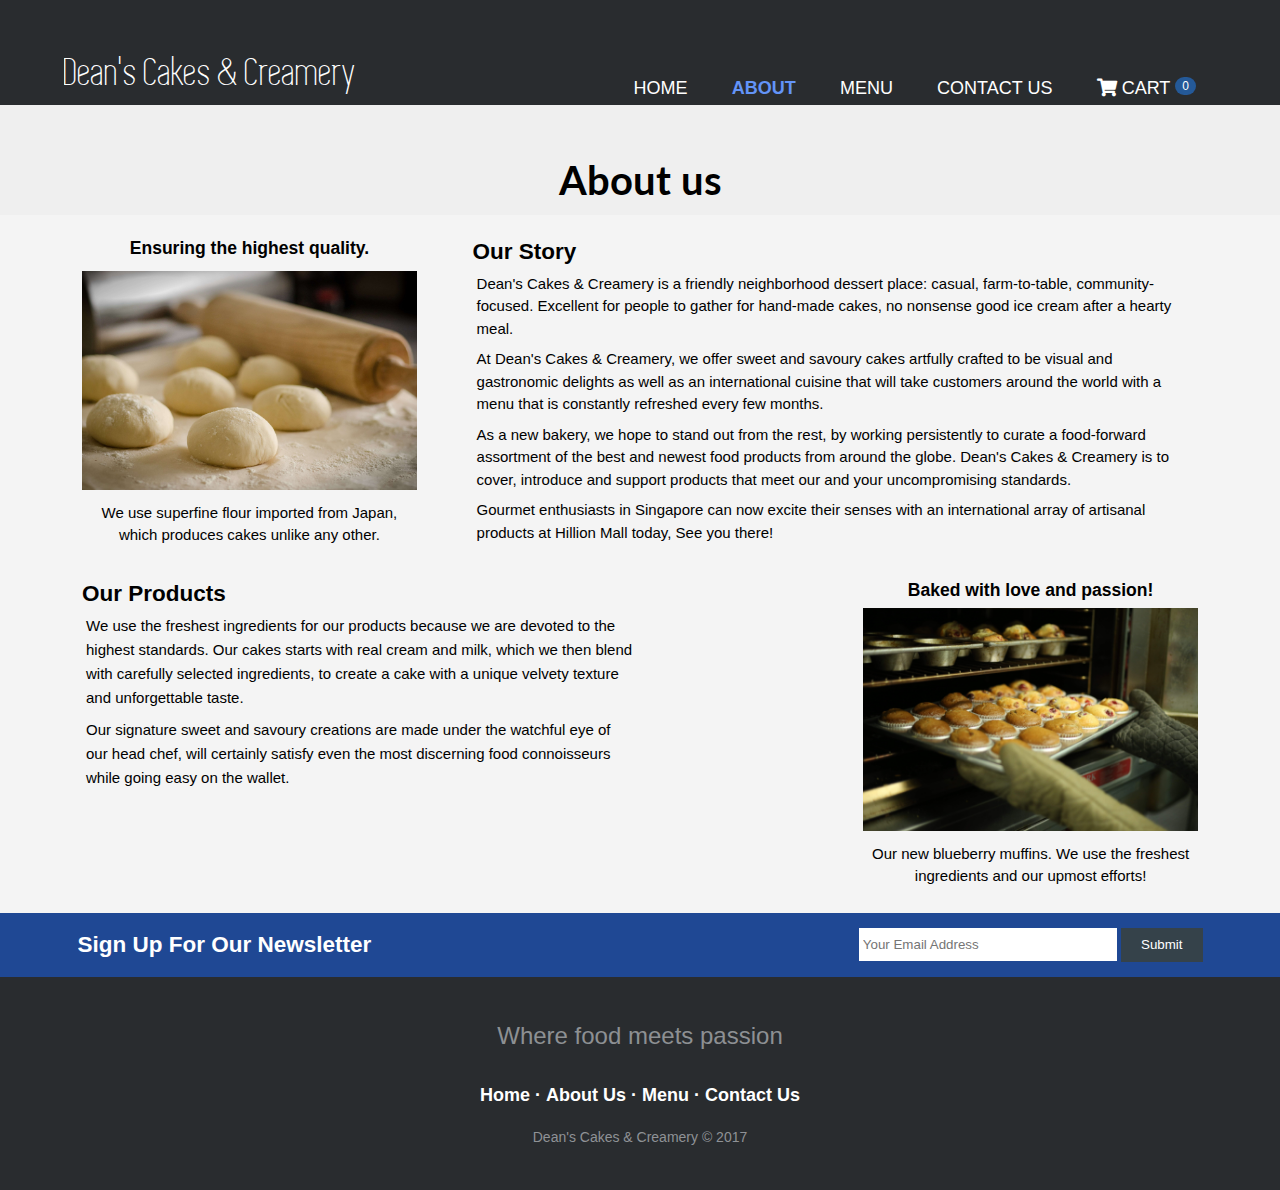
<file: about.html>
<!-- About page - for more details about the company and products -->
<!DOCTYPE html>
<html lang="en">
    <head>
        <link rel="shortcut icon" href="./img/favicon.ico" type="image/x-icon">
        <link href="https://fonts.googleapis.com/css?family=Lato" rel="stylesheet">
        <meta charset="UTF-8">
        <meta http-equiv="X-UA-Compatible" content="IE=edge">
        <meta name="viewport" content="width=device-width, initial-scale=1.0">
        <meta name="author" content="Javier Yong">
        <title>Dean's Cakes &amp; Creamery&bull;Bringing your sweetest indulgence a step closer to you</title>
        <link rel="stylesheet" href="./css/style.css">
        <link rel="stylesheet" href="./css/fontawesome-free-5.0.6/web-fonts-with-css/css/fontawesome-all.css"> 
        <script src="./js/simpleCart.min.js"></script>
        <script src="./js/jquery-3.3.1.min.js"></script>
        <script>
            simpleCart({
                checkout: {
                type: "SendForm",
                url: "./orderform.html"
                }
            });
        </script>
    </head>
    <!-- end of head -->
    <body>
        <header>
        <!-- div used to contain all elements in webpage -->
            <div class="container">
                <h1 id="branding"><a href="index.html">Dean's Cakes &amp; Creamery</a></h1>
                <a id="ham-icon"><i class="fas fa-bars fa-3x" aria-hidden="true"></i></a>
                <nav>
                    <ul>
                        <li><a href="index.html">Home</a></li>
                        <li class = "current"><a href="about.html">About</a></li>
                        <li><a href="menu.html">Menu</a></li>
                        <li><a href="contact.html">Contact Us</a></li>
                        <li><a href="#" id="cart"><i class="fa fa-shopping-cart"></i> Cart<span class="itemno">0</span></a></li>
                    </ul>
                </nav>
            </div>
        </header>

        <section id=cartlist>
                <button id="closewindow"><span>&times;</span></button>
                <h2>Shopping Cart</h2>
                <p id="default">Your cart is empty</p>
                <div class="simpleCart_items"></div>
                <h3 id="subtotal">Total: </h3>
                <p class="simpleCart_total"></p>
                <a href="javascript:;" class="simpleCart_checkout">Checkout</a>
        </section> 

        <!-- this section is for the the title of the webpage -->
        <section class="page-top">
            <div class='container'>
                <h2>About us</h2>
            </div>
        </section>

        <!-- end of page-top -->
    
        <!-- section includes company history-->
        <section id="about-main">
            <div class="container">
                <h3>Ensuring the highest quality.</h3>
                <figure id="histimg">
                    <img src="./img/abtimg1.jpg" alt="We use quality ingredients">
                    <figcaption>We use superfine flour imported from Japan, which produces cakes unlike any other.</figcaption>
                </figure>
                <article id="history">
                     <h2>Our Story</h2>
                     <p>Dean's Cakes &amp; Creamery is a friendly neighborhood dessert place: casual, farm-to-table, community-focused. 
                        Excellent for people to gather for hand-made cakes, no nonsense good ice cream after a hearty meal.</p>  
            
                    <p>At Dean's Cakes &amp; Creamery, we offer sweet and savoury cakes artfully crafted to be visual and gastronomic 
                        delights as well as an international cuisine that will take customers around the world with a menu that is 
                        constantly refreshed every few months.</p>

                     <p>As a new bakery, we hope to stand out from the rest, by working persistently to curate a food-forward assortment of the best and newest food products from around the globe.
                        Dean's Cakes &amp; Creamery is to cover, introduce and support products that meet our and your uncompromising standards.</p>

                     <p>Gourmet enthusiasts in Singapore can now excite their senses with an international array of artisanal products at Hillion Mall today,
                        See you there!</p>
                </article>
             </div>       
        </section>
        <!-- end of section -->

        <!-- section contains description about the products in the company -->
        <section id="products">
            <div class="container">
                <h3>Baked with love and passion!</h3>
                <figure id="prodimg">
                    <img src="./img/abtimg2.jpg" alt="Blueberry muffins">
                    <figcaption>Our new blueberry muffins. We use the freshest ingredients and our upmost efforts!</figcaption>
                </figure>
                <article id="aboutproducts">
                <h2>Our Products</h2>
                <p>We use the freshest ingredients for our products because we are devoted to the highest standards. Our cakes starts with real cream and milk, which we then blend with carefully selected ingredients, 
                to create a cake with a unique velvety texture and unforgettable taste.</p>
                
                <p>Our signature sweet and savoury creations are made under the watchful eye of our head chef, will certainly satisfy even the most discerning food connoisseurs while going easy 
                on the wallet.</p> 
                </article>
            </div>
        </section>

        <!-- end of section -->

         <!-- allow user to enter email for newsletter subcription -->
         <section class="newsletter">
                <div class="container">
                    <h2>Sign Up For Our Newsletter</h2>
                    <form class="newsform" action="#">
                        <fieldset>
                            <input type="email" id="email" placeholder="Your Email Address">
                            <input type="submit" class="news_button" value="Submit" onclick="clickAlert()">
                        </fieldset>
                    </form>
                </div>
            </section>
    
        <!-- end of newsletter section -->
        
        <footer class="footer-basic-centered">
            <p class="footer-company-motto">Where food meets passion</p>
                        
            <p class="footer-links">
            <a href="index.html">Home</a>
                                        ·
            <a href="about.html">About Us</a>
                                        ·
            <a href="menu.html">Menu</a>
                                        ·
            <a href="contact.html">Contact Us</a></p>            
            <p class="footer-company-name">Dean's Cakes &amp; Creamery &copy; 2017</p>
                        
            </footer>
            <script src="./js/hamburger.js"></script>
            <script src="./js/cartfunctions.js"></script>
    </body>
</html>
</file>
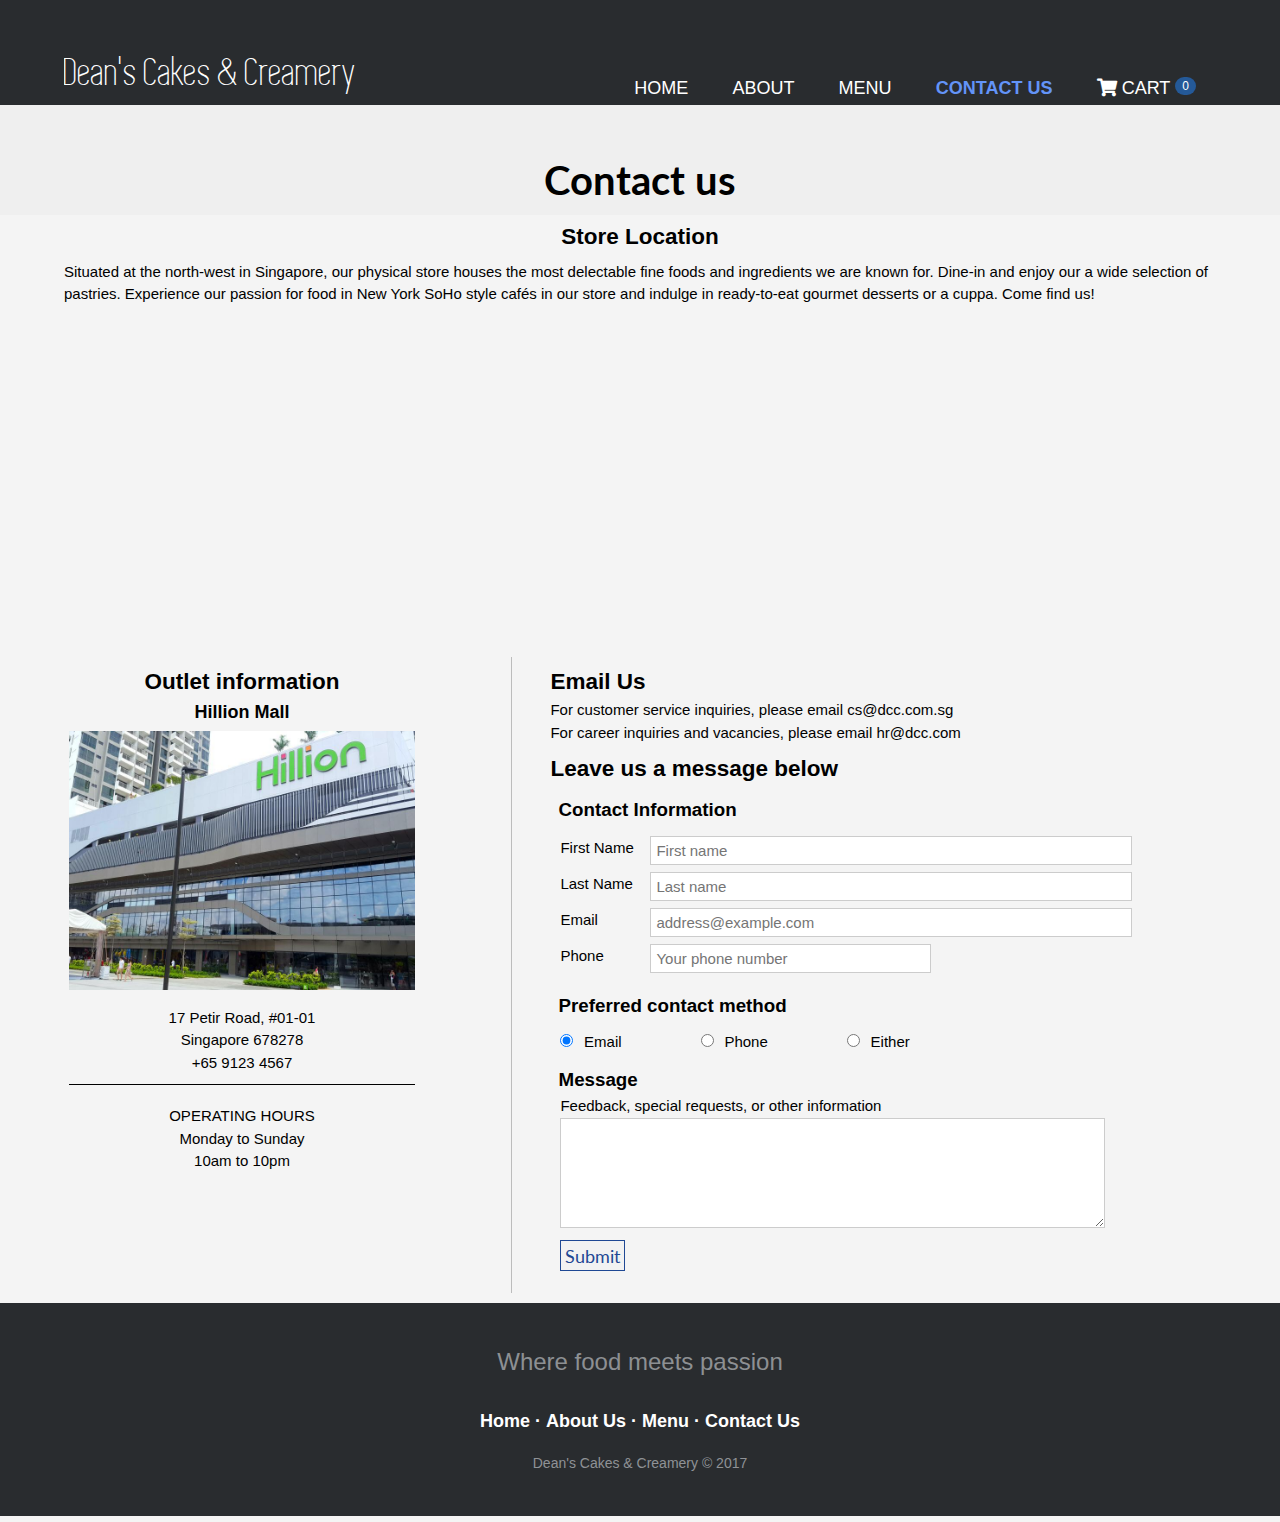
<file: contact.html>
<!-- contact page - allows user to contact company and know about location of store -->
<!DOCTYPE html>
<html lang="en">
    <head>
        <link rel="shortcut icon" href="./img/favicon.ico" type="image/x-icon">
        <meta charset="UTF-8">
        <meta name="viewport" content="width=device-width">
        <meta http-equiv="X-UA-Compatible" content="IE=edge">
        <link href="https://fonts.googleapis.com/css?family=Lato" rel="stylesheet">        
        <meta name="author" content="Javier Yong">
        <title>Dean's Cakes &amp; Creamery&bull;Bringing your sweetest indulgence a step closer to you</title>
        <link rel="stylesheet" href="./css/style.css">
        <link rel="stylesheet" href="./css/fontawesome-free-5.0.6/web-fonts-with-css/css/fontawesome-all.css"> 
        <script src="./js/simpleCart.min.js"></script>
        <script src="./js/jquery-3.3.1.min.js"></script>
        <script>
            simpleCart({
                checkout: {
                type: "SendForm",
                url: "./orderform.html"
                }
            });
        </script>
    </head>
    <!-- end of head -->
    <body>
        <header>
        <!-- div used to contain all elements in webpage -->
            <div class="container">
                <h1 id="branding"><a href="index.html">Dean's Cakes &amp; Creamery</a></h1>
                <a id="ham-icon"><i class="fas fa-bars fa-3x" aria-hidden="true"></i></a>
                <nav>
                    <ul>
                        <li><a href="index.html">Home</a></li>
                        <li><a href="about.html">About</a></li>
                        <li><a href="menu.html">Menu</a></li>
                        <li class = "current"><a href="contact.html">Contact Us</a></li>
                        <li><a href="#" id="cart"><i class="fa fa-shopping-cart"></i> Cart<span class="itemno">0</span></a></li>
                    </ul>
                </nav>
            </div>
            </header>
        <!-- end of nav bar -->
        <section id=cartlist>
            <button id="closewindow"><span>&times;</span></button>
            <h2>Shopping Cart</h2>
            <p id="default">Your cart is empty</p>
            <div class="simpleCart_items"></div>
            <h3 id="subtotal">Total: </h3>
            <p class="simpleCart_total"></p>
            <a href="javascript:;" class="simpleCart_checkout">Checkout</a>
        </section> 
        <!-- this section contains the page title -->
        <section class="page-top">
            <div class='container'>
                 <h2>Contact us</h2>
            </div>
        </section>
        <!-- end of page title -->

        <!-- this section contains embedded iframe for google maps of store location and more description about the company -->
        <section id='map'>
            <div class='container'>
                <h2>Store Location</h2>
                <p id='desc'>Situated at the north-west in Singapore, our physical store houses the most delectable fine foods and ingredients we are known for. Dine-in and enjoy our a wide selection of pastries.
                    Experience our passion for food in New York SoHo style cafés in our store and indulge in ready-to-eat gourmet desserts or a cuppa. 
                    Come find us!</p>
                <!-- mapimg div  contains google maps location for store-->
                <div id='mapimg'>
                    <iframe src="https://www.google.com/maps/embed/v1/place?key=AIzaSyDswA2ZJPxpfbM-kcmphVCRsfp9ZnhmVLk&q=7+Petir+Rd,+Singapore+678278"></iframe>
                 </div>
                 <!-- end of mapimg div -->
            </div>
        </section>
        <!-- end of section -->

        <!-- contactinfo article displays store address and operating hours -->
        <article id='contactinfo'>
            <div class="container">
                <h2>Outlet information</h2>
                <p id="Mall_Name">Hillion Mall</p>
                <figure>
                    <a href="http://www.hillionmall.com.sg/"><img src="./img/hillion.jpg" alt="hillion mall"></a>
                </figure>
               
                <p id='location'>17 Petir Road, #01-01
                <br>Singapore 678278
                <br>+65 9123 4567</p>
               
                <p id='Op_Hours'>
                OPERATING HOURS
                <br>Monday to Sunday
                <br>10am to 10pm </p>
            </div>
        </article>
        <!-- end of article -->

        <!-- aside element use to contain form for users to contact company -->
        <aside id="contact">
            <div class="container">
                <h2>Email Us</h2>
                <p> For customer service inquiries, please email cs@dcc.com.sg</p>
                <p>For career inquiries and vacancies, please email hr@dcc.com</p>

                <h2>Leave us a message below</h2>
                <!-- start of contactform, user eneters thier contact info (e.g name, phone number), preferred contact method and message,
                a submit button is used to send input to another html to display input from user -->
                <form id="contactform" action="contactformresults.html">
                    <fieldset class="contactinfo">
                        <legend>Contact Information</legend>
                        <label for="firstnameinput">First Name
                            <input type="text" name="first name" id="firstnameinput" placeholder="First name"/> 
                        </label>
                        <label for="lastnameinput">Last Name
                            <input type="text" name="last name" id="lastnameinput" placeholder="Last name"/> 
                        </label>
                        <label for="emailinput">Email
                            <input type="email" name="email" id="emailinput" placeholder="address@example.com"/> 
                        </label>
                        <label for="phoneinput">Phone
                            <input type="tel" name="phone number" id="phoneinput" placeholder="Your phone number"/> 
                        </label>
                    </fieldset>
                    <fieldset class="contactmethod">
                        <legend>Preferred contact method</legend>
                        <label for="email">
                            <input type="radio" name="contact preference" id="email" value="Email" checked/>Email
                        </label>
                        <label for="phone">
                            <input type="radio" name="contact preference" id="phone" value="Phone"/>Phone
                        </label>
                        <label for="either">
                            <input type="radio" name="contact preference" id="either" value="Either"/>Either
                        </label>
                    </fieldset>
                    <fieldset class="message">
                        <legend>Message</legend>
                        <label for="feedback">Feedback, special requests, or other information</label>
                        <textarea name="feedback" id="feedback" rows="6" cols="40"></textarea>
                    </fieldset>
                    <fieldset class="submitButton">
                        <input type="submit" id="submit" value="Submit"/>
                    </fieldset>
                </form>
            </div>
        </aside>
        <!-- end of aside -->
    

    
		<footer class="footer-basic-centered">
                
            <p class="footer-company-motto">Where food meets passion</p>
                
            <p class="footer-links">
            <a href="index.html">Home</a>
            ·
            <a href="about.html">About Us</a>
            ·
            <a href="menu.html">Menu</a>
            ·
            <a href="contact.html">Contact Us</a></p>
                
            <p class="footer-company-name">Dean's Cakes &amp; Creamery &copy; 2017</p>
                
        </footer>
        <script src="./js/hamburger.js"></script>
        <script src="./js/cartfunctions.js"></script>
    </body>
</html>
</file>
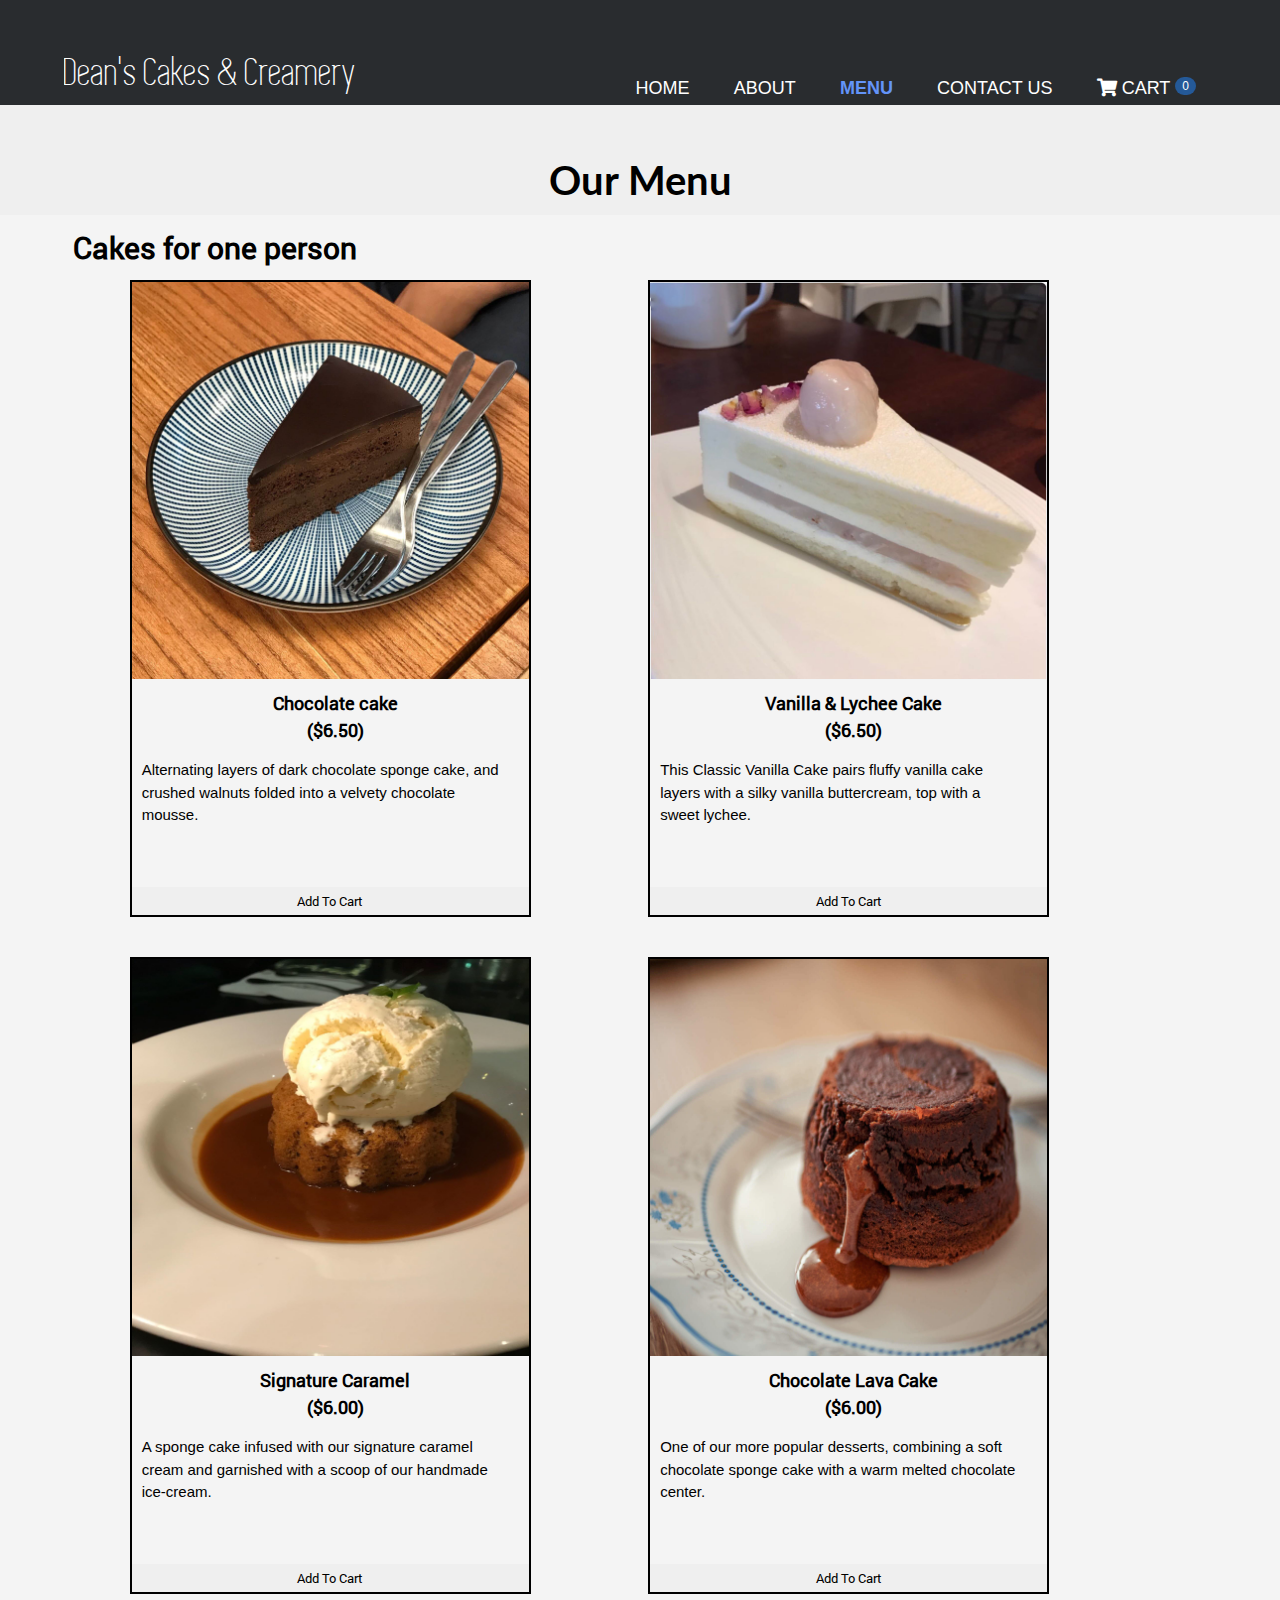
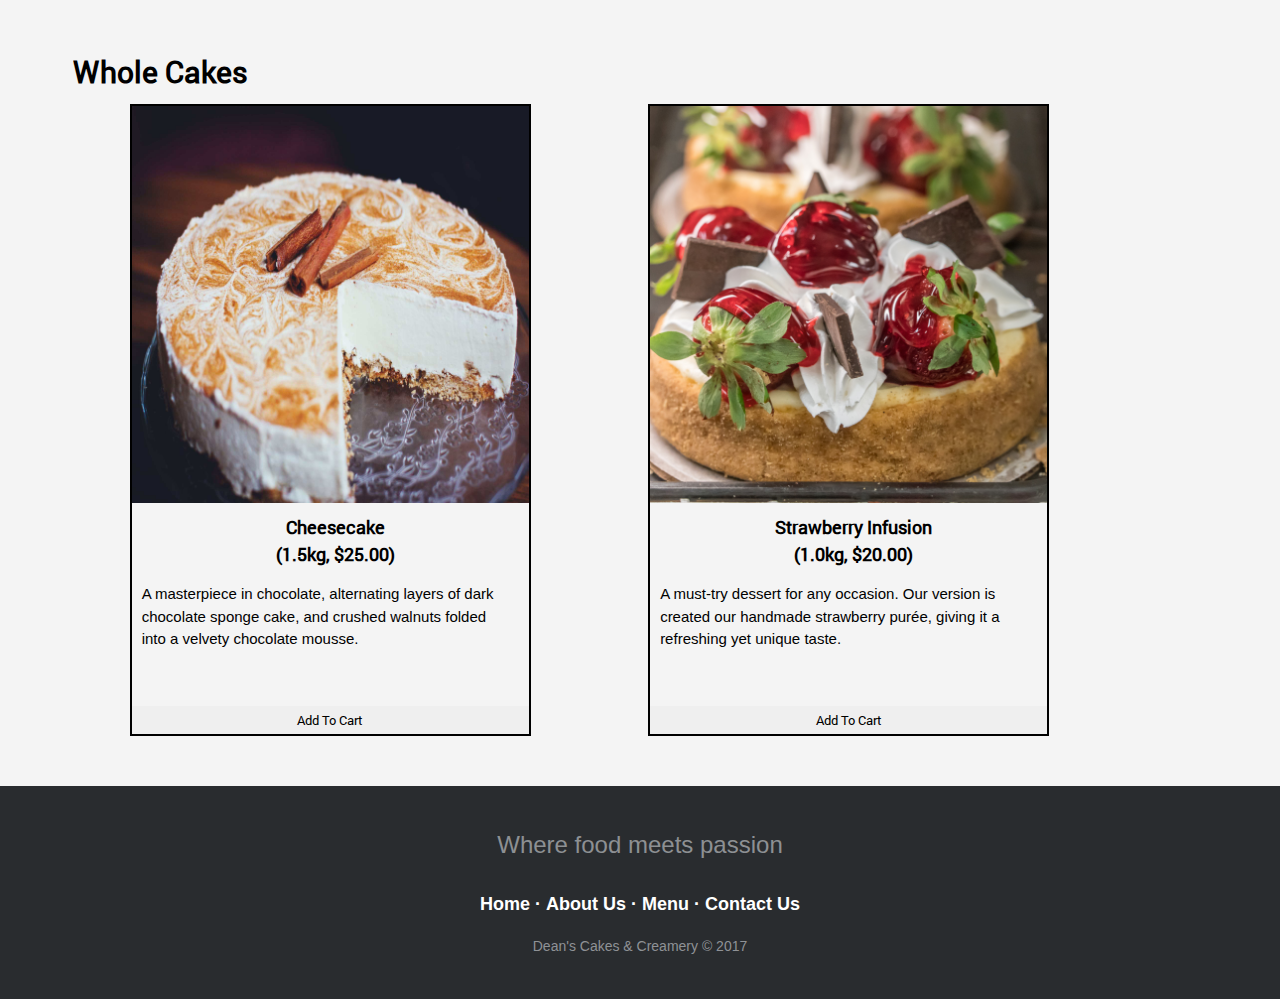
<file: menu.html>
<!-- IMPORTANT, for Internet Explorer browser, users need to add file://127.0.0.1 to the trusted zones under the security tab 
this is because the website is not hosted on a server (https://stackoverflow.com/questions/3392032/localstorage-object-is-undefined-in-ie)
This can be done by going 
1. to the Settings in IE browser at the top-right corner
2. click internet options
3. click security tab
4. click sites
5. type  file://127.0.0.1 under "Add this website to the zone"
6. uncheck Require server verification (https:) for all sites..
7. click add -->
<!-- Menu page to display various desserts offered by the store and allow customer to order online as well(semester 2)-->
<!DOCTYPE html>
<html lang="en">
    <head>
        
        <link rel="shortcut icon" href="./img/favicon.ico" type="image/x-icon">
        <link href="https://fonts.googleapis.com/css?family=Lato" rel="stylesheet">
        <meta charset="UTF-8">
        <meta http-equiv="X-UA-Compatible" content="IE=edge" />
        <meta name="viewport" content="width=device-width">
        <meta name="author" content="Javier Yong">
        <title>Dean's Cakes &amp; Creamery&bull;Bringing your sweetest indulgence a step closer to you</title>
        <link rel="stylesheet" href="./css/style.css">
        <link rel="stylesheet" href="./css/fontawesome-free-5.0.6/web-fonts-with-css/css/fontawesome-all.css"> 
        <!-- must allow javascript to run on IE -->
        <script src="./js/jquery-3.3.1.min.js"></script>
        <script src="./js/simpleCart.js"></script>
        
        <script>
            simpleCart({
                checkout: {
                type: "SendForm",
                method: "GET",
                url: "orderform.html"
                }
            });
        </script>

    </head>
    <body>
        <header>
            <!-- div used to contain all elements in webpage -->
            <div class="container">
                <h1 id="branding"><a href="index.html">Dean's Cakes &amp; Creamery</a></h1>
                <a id="ham-icon"><i class="fas fa-bars fa-3x" aria-hidden="true"></i></a>
                <nav>
                    <ul>
                        <li><a href="index.html">Home</a></li>
                        <li><a href="about.html">About</a></li>
                        <li class = "current"><a href="menu.html">Menu</a></li>
                        <li><a href="contact.html">Contact Us</a></li>
                        <li><a href="#" id="cart"><i class="fa fa-shopping-cart"></i> Cart<span class="itemno">0</span></a></li>
                    </ul>
                </nav>
            </div>
        </header>
        <!-- end of header -->

        <!-- section to allow users to display and close cart content -->
        <section id=cartlist>
            <button id="closewindow"><span>&times;</span></button>
            <h2>Shopping Cart</h2>
            <p id="default">Your cart is empty</p>
            <div class="simpleCart_items"></div>
            <h3 id="subtotal">Total: </h3>
            <p class="simpleCart_total"></p>
            <a href="javascript:;" class="simpleCart_checkout">Checkout</a>
        </section>
        <!-- page-top section contains page title-->
        <section class="page-top">
                <div class='container'>
                    <h2>Our Menu</h2>
                </div>
        </section>
            

        <!-- idv-cakes represent individual cakes as a section element -->
        <section id = 'idv-cakes'>
            <div class= 'container'>
                    <h2>Cakes for one person</h2>
                    
                <!--Each line of the webpage has two items, which are represented by sections col and col2  -->
                <section class ='col'>
                    <!-- product image given a figure element -->
                    <figure>
                        <img src="./img/img6.jpeg" alt="chocolate cake">
                    </figure>
                    <!-- title of product -->
                    <h3>Chocolate cake <br>($6.50)</h3>
                    <!-- description of product -->
                    <p>Alternating layers of dark chocolate sponge cake, and crushed walnuts folded into a velvety chocolate mousse.</p>
                    <!--quantity display for user to select quantity of products that he/she wants to order -->
                    
                    <form class='myform' method='POST'>
                        <fieldset>
                            <input type='button' value="Add To Cart" class="submitButton" onclick="simpleCart.add({name:'Chocolate Cake ($6.50)', price: 6.50})">
                            
                        </fieldset>

                </form>
                
                </section>
               <!-- end of col section -->
                 
                <section class ='col2'>
                    <figure>
                        <img src="./img/img1_test.jpeg" alt="Vanilla &amp; Lychee Cake">
                    </figure>
                    <h3>Vanilla &amp; Lychee Cake <br>($6.50)</h3>
                    <p> This Classic Vanilla Cake pairs fluffy vanilla cake layers with a silky vanilla buttercream, top with a sweet lychee.</p>
                    <form class='myform' method='POST'>
                    <fieldset>
                        <input type='button' value="Add To Cart" class="submitButton" onclick="simpleCart.add({name:'Vanilla &amp; Lychee Cake ($6.50)', price: 6.50})">
                    </fieldset>
                    </form>
                </section>
                <!-- end of col2 section -->

                <section class="col">
                    <figure>
                        <img src="./img/img2_1600x1600.jpeg" alt="Signature Caramel">
                    </figure>
                    <h3>Signature Caramel <br>($6.00)</h3>
                    <p>A sponge cake infused with our signature caramel cream and garnished with a scoop of our handmade ice-cream.</p>
                    <form class='myform' method='POST' action='#'>
                        <input type='button' value="Add To Cart" class="submitButton" onclick="simpleCart.add({name:'Signature Caramel ($6.00)', price: 6.00})">
                    </form>
                </section>

                <section class="col2">
                    <figure>
                        <img src="./img/img8_test.jpeg" alt="Lava Cake">
                    </figure>
                    <h3>Chocolate Lava Cake <br>($6.00)</h3>
                    <p>One of our more popular desserts, combining a soft chocolate sponge cake with a warm melted chocolate center.</p>
                    <form class='myform' method='POST' action='#'>
                        <input type='button' value="Add To Cart" class="submitButton" onclick="simpleCart.add({name:'Chocolate Lava Cake ($6.00)', price: 6.00})">
                    </form>
                </section>
            </div>
        </section>
        <!-- end of section of individual cakes -->

        <!-- another section element given to whole cakes -->
        <section id="whole-cakes">
            <div class="container">
                <h2>Whole Cakes</h2>
                <!--Each line of the webpage has two items, which are represented by sections col and col2  -->
                <section class ='col'>
                    <figure>
                        <img src="./img/cheesecake_1600x1600.jpeg" alt="cheesecake">
                    </figure>
                    <h3>Cheesecake <br>(1.5kg, $25.00)</h3>
                    <p>A masterpiece in chocolate, alternating layers of dark chocolate sponge cake, and crushed walnuts folded into a velvety chocolate mousse.</p>
                    <form class='myform' method='POST' action='#'>
                        <input type='button' value="Add To Cart" class="submitButton" onclick="simpleCart.add({name:'Cheesecake ($25.00)', price: 25.00})">       
                    </form>
                </section>

                <section class="col2">
                    <figure>
                        <img src="./img/creamcake.jpeg" alt="creamcake">
                    </figure>
                    <h3>Strawberry Infusion <br>(1.0kg, $20.00)</h3>
                    <p>A must-try dessert for any occasion. Our version is created our handmade strawberry purée, giving it a refreshing yet unique taste.</p>
                    <form class='myform' method='POST' action='#'>
                        <input type='button' value="Add To Cart" class="submitButton" onclick="simpleCart.add({name:'Strawberry Shortcake ($20.00)', price: 20.00})">
                    </form>
                </section>
            </div>
        </section>
        
		<footer class="footer-basic-centered">
            <p class="footer-company-motto">Where food meets passion</p>
                        
                <p class="footer-links">
                 <a href="index.html">Home</a>
                ·
                <a href="about.html">About Us</a>
                ·
                <a href="menu.html">Menu</a>
                ·
                <a href="contact.html">Contact Us</a></p>

            <p class="footer-company-name">Dean's Cakes &amp; Creamery &copy; 2017</p>

        </footer>
        <script src="./js/hamburger.js"></script>
        <script src="./js/cartfunctions.js"></script>

        

                
    </body>
</html>
</file>
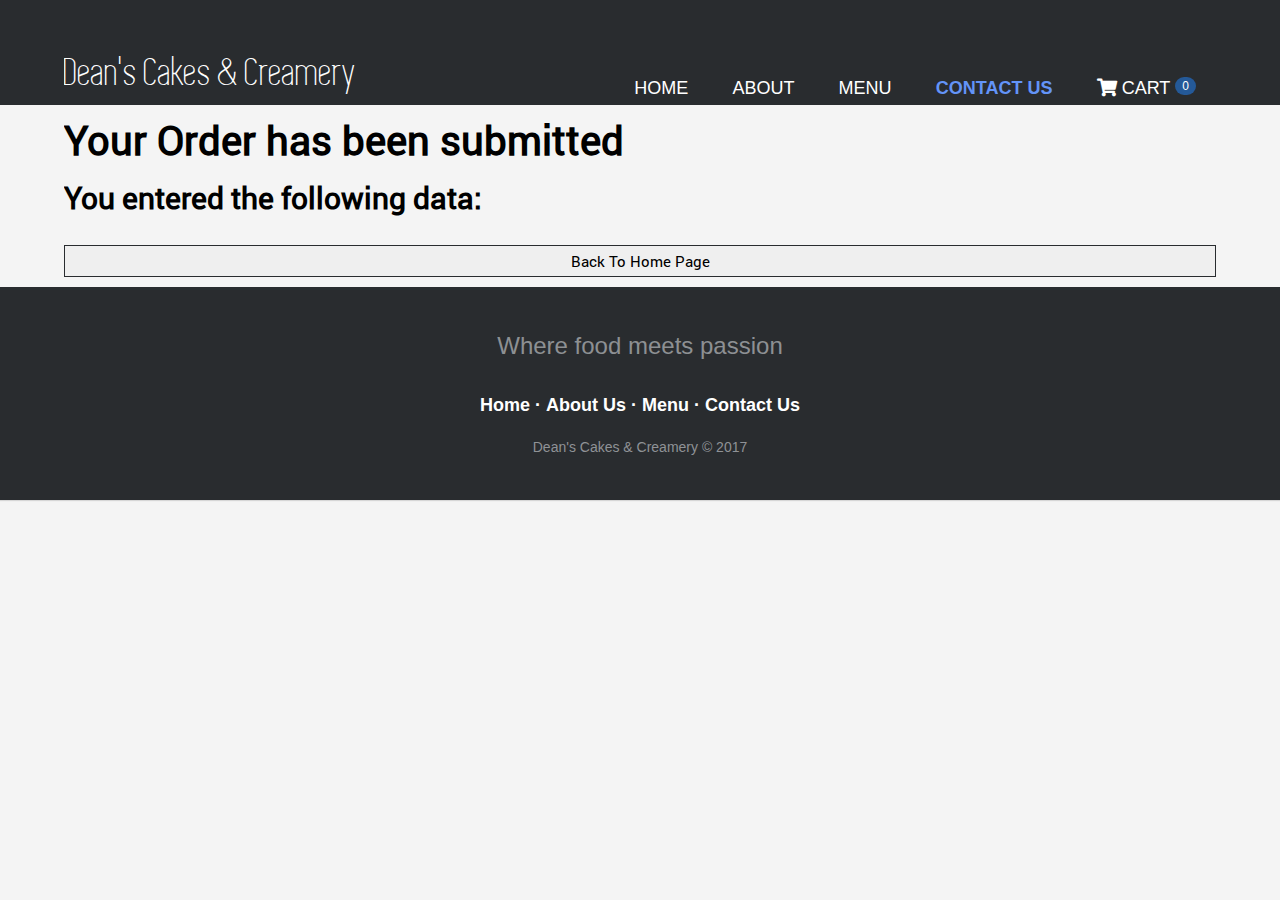
<file: orderformresults.html>
<!DOCTYPE html>
<html lang="en">
    <head>
        
        <link rel="shortcut icon" href="./img/favicon.ico" type="image/x-icon">
        <link href="https://fonts.googleapis.com/css?family=Lato" rel="stylesheet">
        <meta charset="UTF-8">
        <meta http-equiv="X-UA-Compatible" content="IE=edge">
        <meta name="viewport" content="width=device-width">
        <meta name="author" content="Javier Yong">
        <title>Dean's Cakes &amp; Creamery&bull;Bringing your sweetest indulgence a step closer to you</title>
        <link rel="stylesheet" href="./css/style.css">
        <!-- must allow javascript to run on IE -->
        <link rel="stylesheet" href="./css/fontawesome-free-5.0.6/web-fonts-with-css/css/fontawesome-all.css"> 
        <script src="./js/simpleCart.min.js"></script>
        <script src="./js/jquery-3.3.1.min.js"></script>

    </head>
    <body>
        <header>
            <!-- div used to contain all elements in webpage -->
            <div class="container">
                <h1 id="branding"><a href="index.html">Dean's Cakes &amp; Creamery</a></h1>
                <a id="ham-icon"><i class="fas fa-bars fa-3x" aria-hidden="true"></i></a>
                <nav>
                    <ul>
                        <li><a href="index.html">Home</a></li>
                        <li><a href="about.html">About</a></li>
                        <li><a href="menu.html">Menu</a></li>
                        <li class = "current"><a href="contact.html">Contact Us</a></li>
                        <li><a href="#" id="cart"><i class="fa fa-shopping-cart"></i> Cart<span class="itemno">0</span></a></li>
                    </ul>
                </nav>
            </div>
        </header>
        <!-- end of header -->
         <article id="orderformstart">
            <div class="container">
               <h2>Your Order has been submitted</h2>
               <h3>You entered the following data:</h3>
               <script src="./js/getuserdata.js"></script>
               <form id="linkhome" action="./index.html" method="get">
                <button id="backbutton" onclick="emptyCart()">Back To Home Page</button>
              </form>
            </div>
         </article>

		<footer class="footer-basic-centered">
            <p class="footer-company-motto">Where food meets passion</p>
                        
                <p class="footer-links">
                 <a href="index.html">Home</a>
                ·
                <a href="about.html">About Us</a>
                ·
                <a href="menu.html">Menu</a>
                ·
                <a href="contact.html">Contact Us</a></p>

            <p class="footer-company-name">Dean's Cakes &amp; Creamery &copy; 2017</p>

        </footer>
        <script src="./js/hamburger.js"></script>
        <script>
                function emptyCart(){
                    simpleCart.empty();
                }
        </script>
</body>
</html>
</file>
<file: css/style.css>
/* implementing fonts */
@font-face{
    font-family: Simpli;
    src: url("../fonts/simplifica.ttf") format('truetype'),
        url("../fonts/Simplifica.woff") format('woff');
    font-weight: normal;
    font-style: normal;
}

@font-face{
    font-family: Roboto;
    src: url("../fonts/Roboto-Regular.ttf") format("truetype");

}

@font-face{
    font-family: SackerGothic;
    src: url("../fonts/sackersgothicstd-light.otf") format("otf"),
    url("../fonts/SackersGothicStd-Light.ttf") format("truetype"),
        url("../fonts/SackersGothicStd-Light.woff") format("woff");

}
/* reset margins and paddings */
*{
    padding: 0;
    margin: 0;
    border: 0;
}
/* global css/ for multiple webpages */
html{
    font-size: 15px;
}

h1{
    font-size: 1.5em;
}
body{
    font-family: Arial, Helvetica, sans-serif;
    font-size: 15px;
    line-height: 1.5;
    padding: 0;
    background-color: #f4f4f4;
    margin: 0;
}

.container{
    width: 90%;
    margin: auto;
    overflow: hidden;
}

/* title of page css of about, menu and contact webpages */
.page-top{ 
    background-color: #efefef;
    min-height: 100px;
    
}
.page-top h2{
    font-family: 'Lato', Arial, Helvetica, sans-serif;
    font-style: normal;
    text-align: center;
    font-size: 40px;
    padding: 5px;
    margin-top: 40px;
}

/* end of css for title  */

/* end of global css */

/* header css */
header{
    background: #292c2f;
    color: #ffffff;
    padding-top: 25px;
    min-height: 50px;
}

header #ham-icon{
    display: none;
}

header h1 a{
    color: #ffffff;
    text-decoration: none;
    font-family: Simpli;
    font-size: 40px;
    font-weight: normal;
}

header ul{
    margin: 0;
    padding: 0;
}
header ul a{
    color: #ffffff;
    text-decoration: none;
    text-transform: uppercase;
    font-size: 18px;
}   


header li{
    display: inline;
    padding: 0 20px 0 20px;
}

header #branding{
    float: left;
    font-size: 1em;
    margin-top: 20px;
}

header nav{
    float: right;
    margin-top: 50px;
}

header .current a{
    color: #6394F8;
    font-weight: bold;
}

header  ul a:hover, header  ul a:active{
    color: #6394F8;
}

header nav ul #cart .itemno{
    background-color: #245998;
    border-radius: 10px;
    color: white;
    margin-left: 5px;
    margin-bottom: 6px;
    display: inline-block;
    font-size: 12px;
    line-height: 1;
    padding: 3px 7px;
    text-align: center;
    vertical-align: middle;
    white-space: nowrap;
}
/* end of header css */

/* menu.html css*/

    #idv-cakes{
        margin: 5px;
        padding: 5px;
    }
    #idv-cakes h2{
        font-family: Roboto, Arial, Helvetica, sans-serif;
        font-size: 30px;
        margin-bottom: 10px;
    }

    /* each product has a col class for styling
    there are two products per line in the webpage represented by col and col2 */
    #idv-cakes .col{
        vertical-align: top;
        margin-left: 5%;
        margin-right: 5%;
        border: #000000 2px solid;
        display: inline-block;
        width: 35%;
        height: auto;
    }
    
    #idv-cakes .col2{
        vertical-align: top;
        margin-left: 5%;
        border: #000000 2px solid;
        display: inline-block;
        width: 35%;
        height: auto;
        margin-bottom: 40px;
    }
    
    
    #idv-cakes .col figure{
        margin: 0;
        width:  100%;
        height: 100%;
    }

    #idv-cakes .col2 figure{
        margin: 0;
        width:  100%;
        height: 100%;
    }

    #idv-cakes .col img, #idv-cakes .col2 img{
    margin: 0;
    padding: 0;
    width:  100%;
    height: 100%;
    }

    #idv-cakes h3{
        padding: 5px;
        width: 100%;
        text-align: center;
        font-family: Roboto, Arial, Helvetica, sans-serif;
        font-size: 18px;
    }
    #idv-cakes p{ 
        margin: 5px; 
        padding: 5px;  
        width: 90%;
        max-height: 100%;
    }
    #cartlist{
        display: none;
        z-index: 1;
        margin-top: 20px;
        margin-right: 10px;
        float: right;
        background: white;
        width: 400px;
        position: relative;
        border-radius: 3px;
        padding: 20px;
    }
    #closewindow{
        background-color: #ffffff;
        float: right;
        width: 100%;
        text-align: right;
    }
    #closewindow span {
        color: #aaaaaa;
        text-align: right;
        font-size: 28px;
        width: 100%;
        font-weight: bold;
    }
    
    
    #closewindow span:hover,
    #closewindow span:focus {
        color: #000;
        text-decoration: none;
        cursor: pointer;
    }

    #default{
        width: 50%;
        margin: 0;
    }

    #cartlist .simpleCart_items .headerRow{
        display: none;
    }

    #cartlist .simpleCart_items .itemRow .item-name{
        float: left;
        width: 70%
      }

      #cartlist .simpleCart_items .itemRow .item-remove{
         float: right;
         width: 30% 
      }
    
      #cartlist .simpleCart_items .itemRow .item-increment, .simpleCart_items .itemRow .item-quantity, .simpleCart_items .itemRow .item-decrement, .simpleCart_items .itemRow .item-total {
        display: inline-block;   
    }
    
    #cartlist .simpleCart_items .itemRow .item-increment{ 
        border: 1px solid #ddd;
        margin-left: 2px;
        width: 30px;
        height: 20px;
        text-align: center;
        vertical-align: middle;
        background: #eee;
    }

    #cartlist .simpleCart_items .itemRow .item-increment .simpleCart_increment{
        text-decoration: none;
        color: #000000;
    }


    #cartlist .simpleCart_items .itemRow .item-decrement{ 
        border: 1px solid #ddd;
        margin-right: 2px;
        width: 30px;
        height: 20px;
        text-align: center;
        vertical-align: middle;
        background: #eee;
    }

    #cartlist .simpleCart_items .itemRow .item-quantity{
        margin-top: 10px;
        margin-bottom: 10px;
        padding-left: 10px;
        padding-right: 10px;
        background: #eee;
    }

    #cartlist .simpleCart_items .itemRow .item-decrement .simpleCart_decrement{
        text-decoration: none;
        color: #000000;
    }

    #cartlist .simpleCart_items .itemRow .item-total{
        margin-top: 10px;
        float: right;
        margin-right: 27px;
    }

    #cartlist .simpleCart_checkout{
        text-decoration: none;
        color: #000000;
        margin-top: 5px;
        padding: 5px;
        float: right;
        background-color: #ffffff;
        border: 1px #245998 solid; 
    }

    #cartlist .simpleCart_checkout:hover{
        background-color: #245998;
        color: #ffffff;
    }

    #idv-cakes .myform{
        padding: 0;
        width: 100%;
        height: 100%;
        
    }

    #idv-cakes .myform .submitButton{
        font-family: Roboto, Arial, Helvetica, sans-serif;
        text-align: center;
        width: 100%;
        padding: 5px;
        margin-top: 50px;
        transition-duration: 0.2s;
        
    }

    #idv-cakes .myform .submitButton:hover{
        border: #000000 solid 1px;
        background-color:#1f4894;
        color: #ffffff; 
    }

    /* new section for whole cakes */
    #whole-cakes{
        margin: 5px;
        padding: 5px;
    }

    #whole-cakes h2{
        font-family: Roboto, Arial, Helvetica, sans-serif;
        font-size: 30px;
        margin-bottom: 10px;
    }

    #whole-cakes .col{
        vertical-align: top;
        margin-left: 5%;
        margin-right: 5%;
        border: #000000 2px solid;
        display: inline-block;
        width: 35%;
        height: auto;
    }

    #whole-cakes .col2{
        vertical-align: middle;
        margin-left: 5%;
        border: #000000 2px solid;
        display: inline-block;
        width: 35%;
        height: auto;
        margin-bottom: 40px;
    }
    
    #whole-cakes .col figure{
        margin: 0;
        width:  100%;
        height: 100%;
    }

    #whole-cakes .col2 figure{
        margin: 0;
        width:  100%;
        height: 100%;
    }

    #whole-cakes .col img, #whole-cakes .col2 img{
        margin: 0;
        padding: 0;
        width:  100%;
        height: 100%;
    }

    #whole-cakes h3{
        padding: 5px;
        width: 100%;
        text-align: center;
        font-family: Roboto, Arial, Helvetica, sans-serif;
        font-size: 18px;
    }

    #whole-cakes p{  
        margin: 5px; 
        padding: 5px;  
        width: 90%;
    }


    #whole-cakes .myform{
        padding: 0;
        width: 100%;
        height: 100%;
    }

    
    #whole-cakes .myform .submitButton{
        font-family: Roboto, Arial, Helvetica, sans-serif;
        text-align: center;
        width: 100%;
        bottom: 0;
        padding: 5px;
         height: auto;
        margin-top: 50px;
        margin-bottom: 0px;
        display: block;
        transition-duration: 0.2s;
    }

    #whole-cakes .myform .submitButton:hover{
        border: #000000 solid 1px;
        background-color:#1f4894;
        color: #ffffff;
    }
/* end of menu.html css */

/* orderform.html css */

#ordersummary{
    width: 100%;
    height: 100%;
    
}
#ordersummary h2{
    margin-top: 10px;
    font-family: "Roboto", Arial, Helvetica, sans-serif;
}

#ordersummary #cartsummary{
    float: right;
    width: 30%;
}

#ordersummary #cartsummary h2{
    margin-top: 10px;
    text-align: center;
    border-bottom: 1px solid;
    font-family: Roboto, Arial, Helvetica, sans-serif;
}

#ordersummary #cartsummary #subtotal{
    margin-top: 5px;
    padding: 5px;
    font-family: Roboto, Arial, Helvetica, sans-serif;
}

#ordersummary #cartsummary .simpleCart_items .headerRow{
    display: none;
}
#ordersummary #cartsummary .simpleCart_items .itemRow{
    margin-top: 20px;
    margin-bottom: 10px;
    padding: 5px;
    font-family: Roboto, Arial, Helvetica, sans-serif ;
    width: 100%;
    font-size: 14px;
    border-bottom: 1px solid;
    text-align: center;
}

#ordersummary #cartsummary .simpleCart_items .itemRow div{
    display: inline-block;
    margin-right: 20px;
}

#ordersummary #cartsummary .simpleCart_items h3{
    border: 1px solid;
    display: block;
}


#ordersummary #orderform{
    padding: 10px;
    float: left;
    width: 65%;
  }
  
  /* fieldset styles */
  #ordersummary #orderform fieldset{
    margin-bottom:0.8em; 
  }
  
  #ordersummary #orderform legend{
    font-size: 1.25em;
    font-family: Roboto,Arial, Helvetica, sans-serif;
  }
  /* > only direct child is affected*/
  #ordersummary #orderform .personalinfo legend, #orderform .paymentmethod legend, #orderform .specialrequests legend{
    /* negative move to left */
    margin-left: -0.1em; 
    font-weight: bold;
  }
  #ordersummary #orderform .personalinfo input, #orderform textarea{
    border: 1px solid #ccc;
    padding: 0.2em;
    font-size: 1em;
  }
  
  #ordersummary #orderform .personalinfo input{
    position: absolute;
    left: 6em;
  }
  
  
  /* label styles */
  #ordersummary #orderform label{
    font-size: 1em;
    line-height: 1.6em;
  }
  
  #ordersummary #orderform .personalinfo label{
    display: block;
    position: relative;
    margin: 0.8em 0;
  }

  #ordersummary #orderform .personalinfo #lastnameinput, #ordersummary #orderform .personalinfo #firstnameinput, #ordersummary #orderform .personalinfo #emailinput, #ordersummary #orderform .personalinfo #addressinput{
    width: 70%;
    padding: 5px;
    margin-bottom: 5px;
  }

  #ordersummary #orderform .personalinfo #phoneinput{
      width: 40%;
      padding: 5px;
  }
  #ordersummary #orderform .paymentmethod legend{
      margin-bottom: 10px;
      width: 100%;
  }
  #ordersummary #orderform .paymentmethod label{
    position: relative;
    display: block;
    margin-right: 5em;
    width: 100%;
  }

  #ordersummary #orderform .paymentmethod #cclabel{
      display: none;
  }

  #ordersummary #orderform .paymentmethod #cclabel #creditcardnumberinput{
    display:none;
    margin-top: 5px;
    width: 70%;
    padding: 5px;
    margin-bottom: 5px;
  }

  #ordersummary #orderform .paymentmethod input{
    margin-right: 0.8em;
  }

  #ordersummary #orderform .specialrequests{
      width: 70%;
  }

  #ordersummary #orderform .specialrequests #textbox{
      display: block;
      width: 100%;
  }
  
  #ordersummary #orderform .submitButton{
    border: none;
    text-align: left;
    
  }
  
  #ordersummary #orderform .submitButton #submit{
    display: inline-block;
    cursor: pointer;
    padding: 0.2em;
    margin-left: 50%;
    font-size: 1.2em;
    border: #1f4894 1px solid;
    font-family: 'Lato', Arial, Helvetica, sans-serif;
    color: #1f4894;
    background-color: #f2f2f2;
  }

  #ordersummary #orderform .submitButton #submit:hover{
    border: #f2f2f2 1px solid;
    color: #f2f2f2;
    background-color: #1f4894;  
  }

  #ordersummary #orderform .submitButton #menuback{
      display: inline-block;
      cursor: pointer;
      padding: 0.2em;
      font-size: 1.2em;
      border: #e60000 1px solid;
      font-family: 'Lato', Arial, Helvetica, sans-serif;
      color: #e60000;
      background-color: #f2f2f2;
  }

  #ordersummary #orderform .submitButton #menuback:hover{
    border: #f2f2f2 1px solid;
    color: #f2f2f2;
    background-color: #e60000;  
  }
/* end of css for orderform.html */


/* index.html css */
#movingimg{
    position: relative;
    background: url("../img/img7.jpeg") 1rem center;
        /* Set a specific height */
        padding-top: 75px;
        min-height: 560px; 
        z-index: -1;
        /* Create the parallax scrolling effect */
        background-attachment: fixed;
        background-position: center;
        background-repeat: no-repeat;
        background-size: cover;
}



/* centering text beneath parallax image */
#movingimg h3{
    left: 0;
    bottom: -0.2em;
    width: 100%;
    text-align: center;
    position: absolute;
    text-transform: uppercase;
    font-size: 50px;
    font-weight: normal;
    font-family: 'Lato',Arial, Helvetica, sans-serif;
    letter-spacing: 9px;
    color:#ced6e5;  
}
#showcase{
    position: relative;
    text-align: center;
    color: white;
}

/* translucent box to hold text in beside background image */
#showcase #img1-text{
    width: 40%;
    position: absolute;
    background-color: #000000;
    border: 1px solid black;
    padding: 0 5px 3px;
    opacity: 0.6;
    top: 8%;
    right: 2.9%;
    
}

#showcase #img1-text h2{
    bottom: 5px;
    left: 5px;
    border-bottom: #ffffff 1.8px solid;
    padding: 10px;
    color: #ffffff;
    margin: 0;
    font-family: 'SackerGothic', sans-serif;
    font-size: 2.0vw;
    text-transform: uppercase;
    letter-spacing: 2px;
}

#showcase #img1-text p{
    bottom: 5px;
    left: 5px;
    color:#ffffff;
    padding-top: 5px;
    padding-bottom: 5px;
    margin: 0;
    font-size: 1.8vw;

}

#showcase #img2-text{
    width: 40%;
    position: absolute;
    background-color: #000000;
    border: 1px solid black;
    padding: 8px;
    opacity: 0.6;
    bottom: 10%;
    left: 2%;
}

#showcase #img2-text h2{
    bottom: 5px;
    left: 5px;
    border: #ffffff 2px solid;
    padding: 10px;
    color: #ffffff;
    margin: 0;
    font-family: 'SackerGothic', sans-serif;
    font-size: 1.8vw;
    text-transform: uppercase;
    letter-spacing: 2px;
}

#showcase #img2-text h2 #ordernow{
    margin-top: 2%;
    text-align: right;
    margin-bottom: 10px;
    padding: 1.5%;
    font-size: 1.2vw;
    width: 80%;
    background-color:rgba(161,135,0,0.6);
    color: #ffffff;
    text-decoration: none;
}

#showcase #img2-text h2 #ordernow:visited{
    text-decoration: none;
}

#showcase #img3-text{
    width: 40%;
    position: absolute;
    background-color: #000000;
    border: 1px solid black;
    padding: 8px;
    opacity: 0.6;
    bottom: 10%;
    left: 2%;
}

#showcase #img3-text h2{
    bottom: 5px;
    left: 5px;
    border: #ffffff 2px solid;
    padding: 10px;
    color: #ffffff;
    margin: 0;
    font-family: 'SackerGothic', sans-serif;
    font-size: 1.8vw;
    text-transform: uppercase;
    letter-spacing: 2px;
}
/* end of css for translucent box for index page */

/* css for user sign up for newsletter */
/* IMPORTANT .newsletter class is used as both about.html and index.html, hence there is only one class needed
for css on both html pages*/
.newsletter{
    font-size: 15px;
    padding: 15px;
    color: #ffffff;
    background: #1f4894;
}

.newsletter h2{
    float: left;
}

.newsletter .newsform{
    float: right;
}
.newsletter .newsform fieldset{
    border: none;
}

.news_button{
    height: 34px;
    background: #35424a;
    border: 0;
    padding-left: 20px;
    padding-right: 20px;
    color: #ffffff; 
}

.newsletter #email{
    padding: 4px;
    height: 25px;
    width: 250px;
}
/* end of .newsletter */
/* end of index.html css */

/* css for first section of about webpage */
#about-main{
    margin: 15px;
    padding: 5px;
}
#about-main h3{
    width: 30%;
    text-align: center;
    float: left;
}
#about-main #histimg{
    clear: both;
    margin: 0;
    width: 30%;
    float: left;
}

#about-main #histimg img{
    margin-top: 10px;
    height: auto;
    width: 100%;
}

#about-main #histimg figcaption{
    margin: 5px;
    text-align: center;
}

#about-main #history{
    display: inline-block;
    margin-left: 5%;
    width: 65%;
    
}
#about-main #history h2{
    margin-top: 0;
}

#about-main #history p{
    padding: 4px;
}
/* end of css first section of about webpage */

/* css of second section of about webpage*/
#products{
    margin: 15px;
    padding: 5px;
}
#products h3{
    width: 30%;
    text-align: center;
    float: right;
}
#products #prodimg {
    clear: both;
    margin: 0;
    width: 30%;
    float: right;
}

#products #prodimg img{
    margin-top: 5px;
    height: auto;
    width: 100%;
}

#products #prodimg figcaption{
    margin: 5px;
    text-align: center;
}

#products #aboutproducts{
    width: 50%;
    display: inline-block;
}

#products #aboutproducts h2{
    margin-top: 0;
}

#products #aboutproducts p{
    padding: 4px;
    line-height: 1.6;
}
/* end of css for about webpage */

/*start of css  for contact webpage */
#map h2{
    text-align: center;
    margin-top: 5px;
}
/* start of css for iframe */
#map #desc{
    display: inline-block;
    max-height: 144px;
    width: auto;
    margin-top: 7px;
    margin-bottom: 5px;
    padding-bottom: 20px;
}
#map #mapimg iframe{
    border: 0px;
    display: inline-block;
    width: 100%;
    max-height: 500px;
    height: 300px;
}
/* end of css for iframe */
/* css for section for contact webpage*/
#contactinfo{
    margin-top: 20px;
    margin-bottom: 20px;
    padding-right: 20px;
    margin-left: 50px;
    float: left;
    width: 30%;
}

#contactinfo h2{
    margin-top: 8px;
    text-align: center;
}

#contactinfo #Mall_Name{
    font-weight: bold;
    font-size: 18px;
    text-align: center;
    margin-bottom: 5px;
}

#contactinfo figure{
    margin: 0;
    max-width: 100%;
    display: inline-block;
    
}

#contactinfo img{
   max-width: 100%;
   width: auto;
   max-height: 100%;
   height: auto;
}

#contactinfo #location{
    text-align: center;
    margin-bottom: 20px;
    padding: 10px;
    border-bottom: #000000 solid 1px;
}

#contactinfo #Op_Hours{
    text-align: center;
    
}

/* css for form in contact webpage */
#contact{
    border-left: #bcbcbc 1px solid;
    margin-bottom: 10px;
    margin-left: 0px;
    padding: 0px;
    margin-top: 20px;
    float: right;
    width: 60%;
}

#contact h2{
    margin-top: 8px;
}
#contactform{
    padding: 10px;
  }
  
  /* fieldset styles */
  #contactform fieldset{
    margin-bottom:0.8em; 
  }
  /* nested fieldset */
  fieldset fieldset{
    margin-top: 1em;
    padding: 0.8em;
    border: 1px dotted #777
  }
  
  legend{
    font-size: 1.25em;
  }
  /* > only direct child is affected*/
  .contactinfo legend, .contactmethod legend, .message legend{
    /* negative move to left */
    margin-left: -0.1em; 
    font-weight: bold;
  }
  .contactinfo input, textarea{
    border: 1px solid #ccc;
    padding: 0.2em;
    font-size: 1em;
  }
  
  .contactinfo input{
    position: absolute;
    left: 6em;
  }
  
  #phoneinput{
    width: 12em;
  }

  
  /* label styles */
  label{
    font-size: 1em;
    line-height: 1.6em;
  }
  
  .contactinfo label{
    display: block;
    position: relative;
    margin: 0.8em 0;
  }

  .contactinfo #lastnameinput, .contactinfo #firstnameinput, .contactinfo #emailinput{
    width: 70%;
    padding: 5px;
    margin-bottom: 5px;
  }

  .contactinfo #phoneinput{
      width: 40%;
      padding: 5px;
  }
  .contactmethod legend{
      margin-bottom: 10px;
      width: 100%;
  }
  .contactmethod label{
    position: relative;
    margin-right: 5em;
    width: 100%;
  }

  .contactmethod input{
    margin-right: 0.8em;
  }

  .message{
      width: 80%;
  }

  .message #feedback{
      display: block;
      width: 100%;
  }
  
  .submitButton{
    border: none;
    text-align: left;
  }
  
  .submitButton #submit{
    cursor: pointer;
    padding: 0.2em;
    font-size: 1.2em;
    border: #1f4894 1px solid;
    font-family: 'Lato', Arial, Helvetica, sans-serif;
    color: #1f4894;
    background-color: #f2f2f2;
  }

  .submitButton #submit:hover{
    border: #f2f2f2 1px solid;
    color: #f2f2f2;
    background-color: #1f4894;  
  }

  /* contactformresults.html css */

  #cotentstart{
      height: 100%;
      width: 100%;
  }

  #contentstart h2{
      margin-top: 5px;
      margin-bottom: 5px;
      font-size: 40px;
      font-family: "Roboto", Arial, Helvetica, sans-serif;
  }

  #contentstart h3{
    margin-top: 5px;
    margin-bottom: 5px;
    font-size: 30px;
    font-family: "Roboto", Arial, Helvetica, sans-serif;
}

#contentstart p{
    font-size: 20px;
    padding: 5px;
    font-family: "Roboto", Arial, Helvetica, sans-serif;
}
#contentstart #linkhome{
    width: 100%;
}

#contentstart #linkhome #backbutton{
    width: 100%;
    margin-top: 10px;
    padding: 5px;
    font-size: 15px;
    font-family: "Roboto", Arial, Helvetica, sans-serif;
    margin-bottom: 10px;
    border: 1px solid #292c2f;

}

#contentstart #linkhome #backbutton:hover{
    margin-top: 10px;
    padding: 5px;
    font-size: 15px;
    background-color: #292c2f;
    color: #f4f4f4; 
    font-family: "Roboto", Arial, Helvetica, sans-serif;
    margin-bottom: 10px;

}
/* end of contactformresults.html css */

/* orderformresults.html css */
#orderformstart{
      height: 100%;
      width: 100%;
  }

  #orderformstart h2{
      margin-top: 5px;
      margin-bottom: 5px;
      font-size: 40px;
      font-family: "Roboto", Arial, Helvetica, sans-serif;
  }

  #orderformstart h3{
    margin-top: 5px;
    margin-bottom: 5px;
    font-size: 30px;
    font-family: "Roboto", Arial, Helvetica, sans-serif;
}

#orderformstart p{
    font-size: 20px;
    padding: 5px;
    font-family: "Roboto", Arial, Helvetica, sans-serif;
}
#orderformstart #linkhome{
    width: 100%;
}

#orderformstart #linkhome #backbutton{
    width: 100%;
    margin-top: 10px;
    padding: 5px;
    font-size: 15px;
    font-family: "Roboto", Arial, Helvetica, sans-serif;
    margin-bottom: 10px;
    border: 1px solid #292c2f;

}

#orderformstart #linkhome #backbutton:hover{
    margin-top: 10px;
    padding: 5px;
    font-size: 15px;
    background-color: #292c2f;
    color: #f4f4f4; 
    font-family: "Roboto", Arial, Helvetica, sans-serif;
    margin-bottom: 10px;

}

/* end of orderformresults.html css */


/* footer css */
.footer-basic-centered{
    clear: both;
	background-color: #292c2f;
	box-shadow: 0 1px 1px 0 rgba(0, 0, 0, 0.12);
	box-sizing: border-box;
	width: 100%;
	text-align: center;
	font: normal 18px sans-serif;

	padding: 45px;
	margin: 0;
}

.footer-basic-centered .footer-company-motto{
	color:  #8d9093;
	font-size: 24px;
	margin: 0;
}

.footer-basic-centered .footer-company-name{
	color:  #8f9296;
	font-size: 14px;
	margin: 0;
}

.footer-basic-centered .footer-links{
	list-style: none;
	font-weight: bold;
	color:  #ffffff;
	padding: 35px 0 23px;
	margin: 0;
}

.footer-basic-centered .footer-links a{
	display:inline-block;
	text-decoration: none;
	color: inherit;
}
/* end of footer css */

/* @media queries */

@media screen and (max-width: 494px) {
    #movingimg h3{
        font-size: 9vw;
    }
}

@media screen and (max-width: 800px) {

    header #branding {
        margin-top: 0;
        max-width: 75%;
        margin-right: 5%;
        display: block;
      }
    header #ham-icon{
        margin-top: 2%;
        float: right;
        display: block;
    } 

      header nav{
        width: 100%;
        margin: 5px;
        float: left;
        display: block;
      }

      header nav ul{
          display: none;
      }

      header nav ul a{
        text-align: left;
        display: block;
    }

    #movingimg{
        background-attachment: scroll;
        width: 100%;
        height: 100%;
    }

    .newsletter h2{
        width: 100%;
        text-align: center;
        float: none;
        margin-bottom: 5px;
    }
    .newsletter .newsform{
        float: none;
    }
    .newsletter .newsform #email{
        width: 100%;
        margin-bottom: 8px;
    }

    .newsletter .newsform .news_button{
        display: block;
        width: 100%;

    }

    #about-main .container h3{
        text-align: center;
        width: 100%;
        font-size: 4.0vw;
    }

    #about-main #histimg{
        float: none;
        display: block;
        width: 100%;
    }

    #about-main #histimg figcaption{
        margin-bottom: 3%;
        padding: 5px;
    }
   
    #about-main #history{
        float: none;
        width: 100%;
    }

    #about-main #history h2{
        text-align: center;
        margin-right: 5%;
    }

    #products .container h3{
        text-align: center;
        width: 100%;
        font-size: 4.0vw;
    }

    #products #prodimg{
        float: none;
        display: block;
        width: 100%;
    }

    #products #prodimg figcaption{
        margin-bottom: 3%;
        padding: 5px;
    }
   
    #products #aboutproducts{
        float: none;
        width: 100%;
    }

    #products #aboutproducts h2{
        text-align: center;
    }

    #contactinfo{
        float: none;
        width: 100%;
        margin: 0;
        padding: 0;
    }

    #contact{
        float: none;
        width: 100%;
    }

    #contact h2{
        text-align: center;
    }

    #contact p{
        text-align: center;
        margin-top: 5px;
        margin-bottom: 5px;
    }

     #idv-cakes{
        width: 100%;
        height: auto;
        
    }

    #idv-cakes .col{
        text-align: center;
        margin-left: auto;
        margin-top: 10%;
       display: block;
       width: 90%;
    }

    #idv-cakes .col img{
        margin: auto;
        max-width: 100%;
     }
    
    #idv-cakes .col2{
        text-align: center;
        margin-top: 10%;
        width: 90%;
        display: block;
        
    }

    #idv-cakes .col2 img{
        max-width: 100%;
    }
    
    #whole-cakes{
        width: 100%;
        height: auto;
    }

    #whole-cakes .col{
        text-align: center;
        margin-top: 10%;
       display: block;
       width: 90%;
    }

    #whole-cakes .col img{
        margin: auto;
        max-width: 100%;
     }
    
    #whole-cakes .col2{
        text-align: center;
        margin-top: 10%;
        width: 90%;
        display: block;
        
    }

    #whole-cakes .col2 img{
        max-width: 100%;
    }

    #ordersummary #cartsummary{
        text-align: center;
        float: none;
        width: 100%;
        margin-bottom: 10px;
    }

    #ordersummary #orderform{
        float: none;
        width: 100%;
    }


	.footer-basic-centered .footer-company-motto{
		font-size: 18px;
	}

	.footer-basic-centered .footer-company-name{
		font-size: 12px;
	}

	.footer-basic-centered .footer-links{
		font-size: 14px;
		padding: 25px 0 20px;
	}

	.footer-basic-centered .footer-links a{
		line-height: 1.8;
	}
}

@media screen and (min-width: 801px) and (max-width: 960px) {
    header #branding {
        float: none;
        text-align: center;
    }
    header nav{
        margin: 5px;
        float: none;
        text-align: center;
    }
}
</file>
